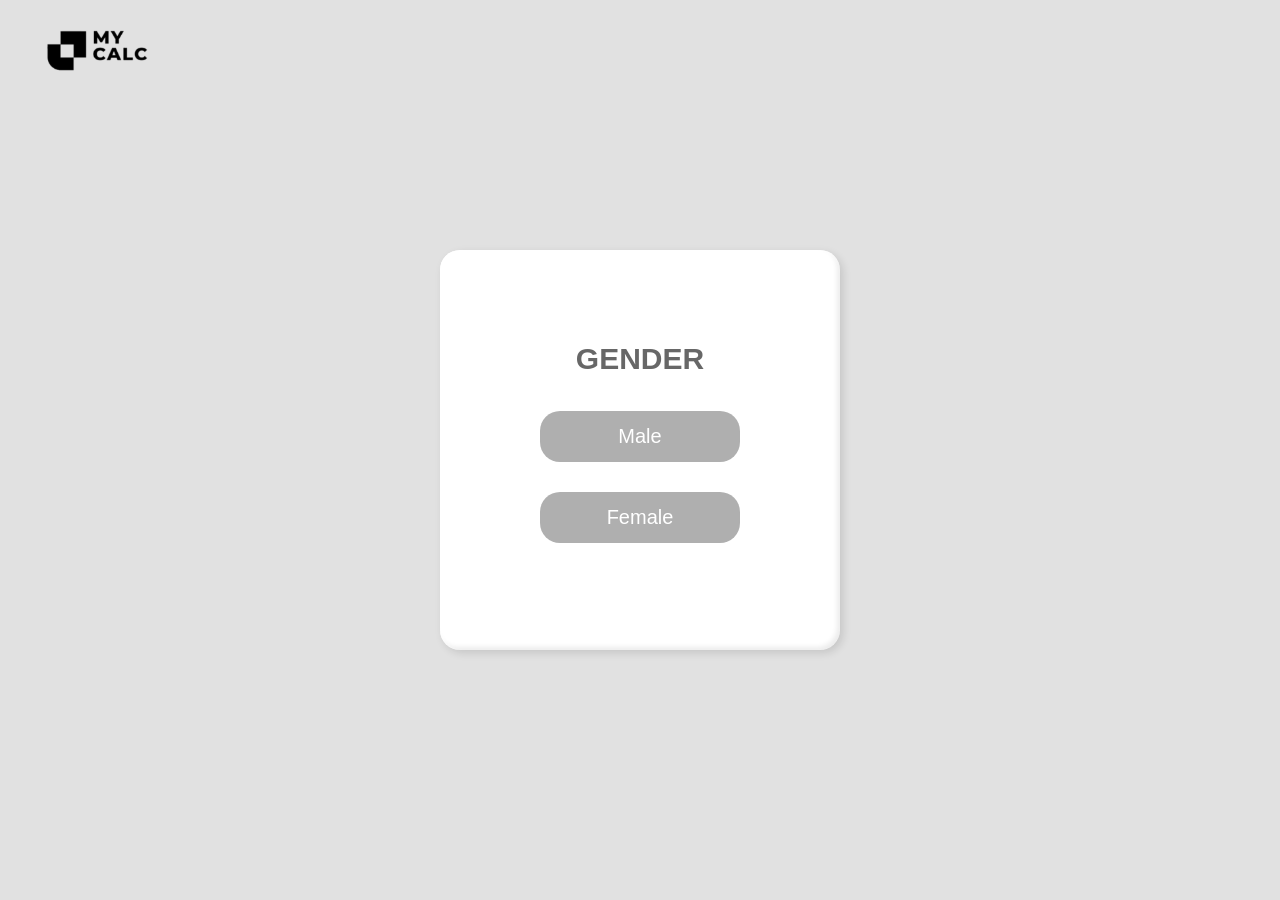
<file: index.html>
<!DOCTYPE html>
<html lang="en">

<head>
    <meta charset="UTF-8">
    <meta name="viewport" content="width=device-width, initial-scale=1.0">
    <link rel="icon" href="images/logo.jpg">
    <link rel="stylesheet" href="gender.css">
    <title>Document</title>
</head>

<body>
    <div>
        <div class="logo">
            <img src="images/logo.png" alt="logo">
        </div>
    </div>
    <div class="gender">
        <h2>GENDER</h2>
        <a href="male.html"><button>Male</button></a>
        <a href="female.html"><button>Female</button></a>
    </div>
</body>

</html>
</file>
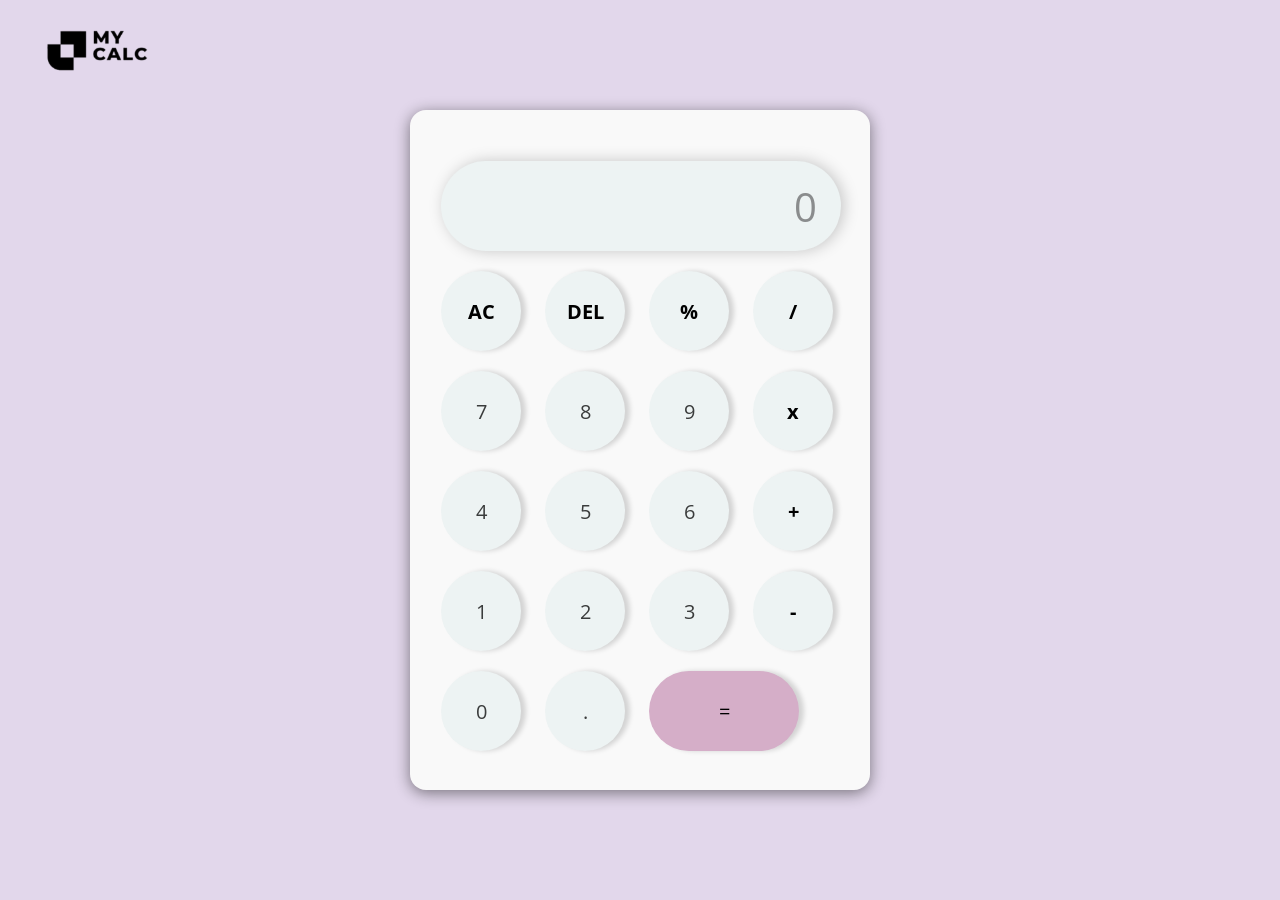
<file: female.html>
<!DOCTYPE html>
<html lang="en">

<head>
    <meta charset="UTF-8">
    <meta name="viewport" content="width=device-width, initial-scale=1.0">
    <title>Calculate - MyCalc</title>
    <link rel="icon" href="images/logo.jpg">
    <link rel="stylesheet" href="style.css">
</head>

<body>
    <div>
        <div class="logo">
            <img src="images/logo.png" alt="logo">
        </div>
    </div>
    <div class="calculate">
        <input type="text" placeholder="0" id="inputBox">
        <div>
            <button class="operator">AC</button>
            <button class="operator">DEL</button>
            <button class="operator">%</button>
            <button class="operator">/</button>
        </div>
        <div>
            <button>7</button>
            <button>8</button>
            <button>9</button>
            <button class="operator">x</button>
        </div>
        <div>
            <button>4</button>
            <button>5</button>
            <button>6</button>
            <button class="operator">+</button>
        </div>
        <div>
            <button>1</button>
            <button>2</button>
            <button>3</button>
            <button class="operator">-</button>
        </div>
        <div>
            <!-- <button>00</button> -->
            <button>0</button>
            <button>.</button>
            <button class="equalBtn">=</button>
        </div>
    </div>

    <script src="script.js"></script>
</body>

</html>
</file>
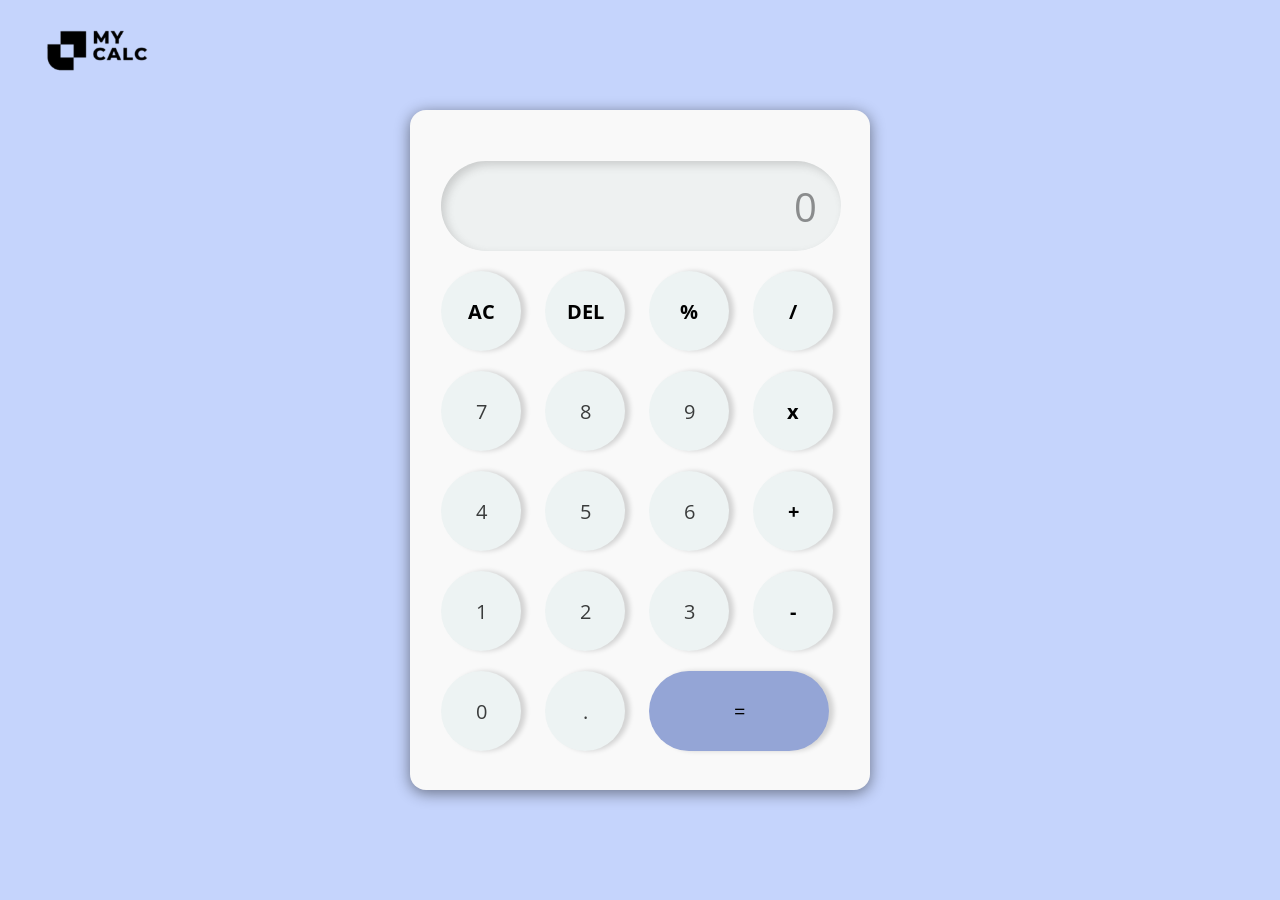
<file: index-male.html>
<!DOCTYPE html>
<html lang="en">

<head>
    <meta charset="UTF-8">
    <meta name="viewport" content="width=device-width, initial-scale=1.0">
    <title>Calculate - MyCalc</title>
    <link rel="icon" href="images/logo.jpg">
    <link rel="stylesheet" href="style-male.css">
</head>

<body>
    <div>
        <div class="logo">
            <img src="images/logo.png" alt="logo">
        </div>
    </div>
    <div class="calculate">
        <input type="text" placeholder="0" id="inputBox">
        <div>
            <button class="operator">AC</button>
            <button class="operator">DEL</button>
            <button class="operator">%</button>
            <button class="operator">/</button>
        </div>
        <div>
            <button>7</button>
            <button>8</button>
            <button>9</button>
            <button class="operator">x</button>
        </div>
        <div>
            <button>4</button>
            <button>5</button>
            <button>6</button>
            <button class="operator">+</button>
        </div>
        <div>
            <button>1</button>
            <button>2</button>
            <button>3</button>
            <button class="operator">-</button>
        </div>
        <div>
            <!-- <button>00</button> -->
            <button>0</button>
            <button>.</button>
            <button class="equalBtn">=</button>
        </div>
    </div>

    <script src="script.js"></script>
</body>

</html>
</file>
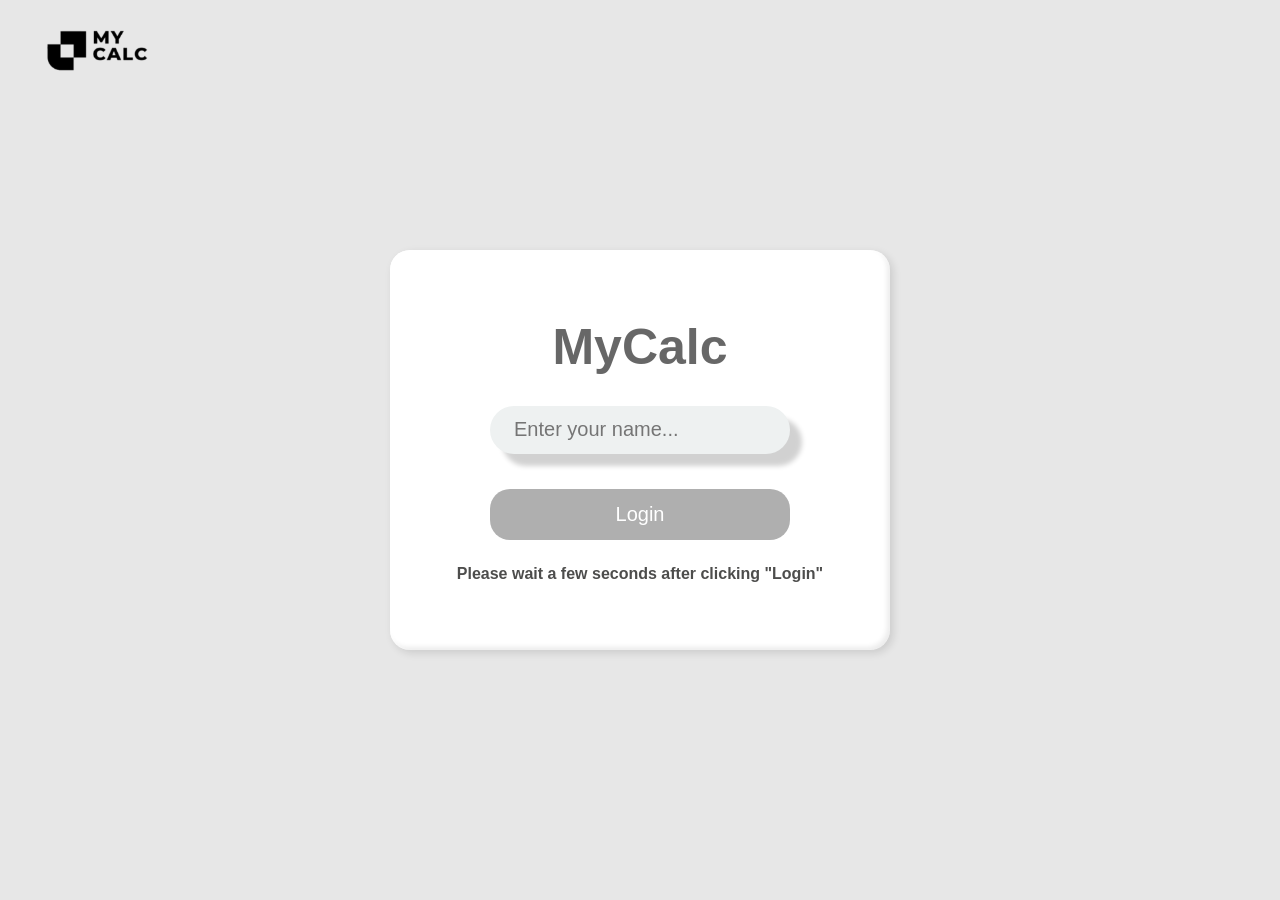
<file: login.html>
<!DOCTYPE html>
<html lang="en">

<head>
    <meta charset="UTF-8">
    <meta name="viewport" content="width=device-width, initial-scale=1.0">
    <title>Document</title>
    <link rel="icon" href="images/logo.jpg">
    <link rel="stylesheet" href="login.css">
</head>

<body class="gender">
    <div>
        <div class="logo">
            <img src="images/logo.png" alt="logo">
        </div>
    </div>
    <!-- style="background: url('images/bg3.jpg') center/cover no-repeat fixed;" -->
    <div class="login">
        <h1>MyCalc</h1>
        <div class="box-user-name">
            <input class="input-user" type="text" id="user-name" placeholder="Enter your name...">
        </div>
        <div class="btn">
            <button onclick="sendData()">Login</button>
        </div>
        <h4 style="color: #3f3f3eec;">Please wait a few seconds after clicking <b>"Login"</b></h4>
            
    </div>

    <script src="login.js"></script>
</body>

</html>
<!-- <video autoplay muted loop playsinline class="background-video">
        <source src="audio/videobg.mp4" type="video/mp4">
    </video>

    <div class="content">
        <h1>Welcome</h1>
    </div> -->
</file>
<file: gender.css>
* {
    margin: 0;
    padding: 0;
    box-sizing: border-box;
    font-family: "Open Sans", sans-serif;
}
body{
    overflow-x: hidden;
    width: 100%;
    height: 100vh;
    display: flex;
    justify-content: center;
    align-items: center;
    background: #46464628;
    position: relative;
}
.logo {
    position: absolute;
    top: -30px;
    left: -20px;
}

.logo img {
    width: 250px;
    /* chỉnh to nhỏ ở đây */
    height: auto;
}
.gender{
    display: flex; 
    flex-direction: column;
    justify-content: center;
    align-items: center;
    border: 1px, solid, black;
    border: none;
    box-shadow: inset 0px 3px 15px #01000079;
    border-radius: 20px;
    padding: 20px;
    width: 400px;
    height: 400px;
    background: rgb(255, 255, 255);
    backdrop-filter: blur(15px);
    -webkit-backdrop-filter: blur(15px);
    /* box-shadow:  0px 8px 32px rgba(0, 0, 0, 0.288); */
    box-shadow:
                inset 2px 2px 4px rgba(255,255,255,0.9),
                inset -3px -3px 5px rgba(0,0,0,0.08),
                3px 3px 8px rgba(0,0,0,0.12);
}
h2{
    color: rgba(0, 0, 0, 0.596);
    font-size: 30px;
    margin-bottom: 20px;
}
button{
    margin: 15px;
    display: block;  /* dễ căn giữa cho "book now" biến phần tử thành một "khối" riêng, chiếm một dòng. */
    width: 200px;
    padding: 14px;
    border: none;
    border-radius: 20px;
    background: #8c8c8cb1;
    color: white;
    font-size: 20px;
    cursor: pointer;
    transition: 0.3s;
    cursor: pointer;
}
a{
     text-decoration: none;
}
button:hover {
    background: #3f3f3e;
    color: #ffffff;
}
</file>
<file: style.css>
@import url('https://fonts.googleapis.com/css2?family=Open+Sans:ital,wght@0,300..800;1,300..800&display=swap');

* {
    margin: 0;
    padding: 0;
    box-sizing: border-box;
    font-family: "Open Sans", sans-serif;
}

body {
    width: 100%;
    height: 100vh;
    display: flex;
    justify-content: center;
    align-items: center;
    background: #e2d7eb;
    overflow-x: hidden;
    position: relative;

    /* background: linear-gradient(#420D19, #F6BAD6, #F1D3DF, #792b3c); */
}

.logo {
    position: absolute;
    top: -30px;
    left: -20px;
}

.logo img {
    width: 250px;
    /* chỉnh to nhỏ ở đây */
    height: auto;
}

.calculate {
    border: 1px, solid, #00000000;
    border-radius: 16px;
    padding: 20px;
    background: #F9F9F9;
    box-shadow: 0px 3px 15px #01000079;
}

input {
    width: 320px;
    height: 80px;
    border: none;
    padding: 24px;
    margin: 10px;
    margin-top: 30px;
    color: #8A8C8D;
    background: #EDF3F3;
    /* background: transparent; */
    font-size: 40px;
    text-align: right;
    border-radius: 50px;
    box-shadow: 3px 0px 15px #00000034;
    cursor: pointer;
    outline: none;
    /* loại bỏ viền khi nhập input */
}

input::placeholder {
    color: #8A8C8D
}

button {
    border: none;
    width: 60px;
    height: 60px;
    margin: 10px;
    border-radius: 50%;
    background: #EDF3F3;
    color: rgba(8, 8, 8, 0.781);
    font-size: 20px;
    box-shadow: 5px 0px 5px #00000027;
    cursor: pointer;
}

button:hover {
    background: #dda1af;
    color: #ffffff;
}

.equalBtn {
    background: #D5AEC8;
    color: black;
    width: 150px;
    border-radius: 40px;

}

.operator {
    color: black;
    font-weight: bold
}

@media only screen and (min-width: 769px) {
    .calculate{
        width: 460px;
        height: 680px;
    }
    input{
        width: 400px;
        height: 90px;
    }
    button{
        width: 80px;
        height: 80px;
        margin: 10px;
    }
}
@media only screen and (max-width: 426px){
    .calculate{
        margin-top: 30px;
        width: 380px;
        height: 570px;
    }
    input{
        width: 300px;
        height: 70px;
    }
    button{
        width: 55px;
        height: 55px;
        margin: 10px;
    }
}
</file>
<file: style-male.css>
@import url('https://fonts.googleapis.com/css2?family=Open+Sans:ital,wght@0,300..800;1,300..800&display=swap');

* {
    margin: 0;
    padding: 0;
    box-sizing: border-box;
    font-family: "Open Sans", sans-serif;
}

body {
    width: 100%;
    height: 100vh;
    display: flex;
    justify-content: center;
    align-items: center;
    background: #c5d4fc;
    overflow-x: hidden;
    position: relative;

    /* background: linear-gradient(#420D19, #F6BAD6, #F1D3DF, #792b3c); */
}

.logo {
    position: absolute;
    top: -30px;
    left: -20px;
}

.logo img {
    width: 250px;
    /* chỉnh to nhỏ ở đây */
    height: auto;
}

.calculate {
    border: 1px, solid, #00000000;
    border-radius: 16px;
    padding: 20px;
    background: #F9F9F9;
    box-shadow: 0px 3px 15px #01000079;
}

input {
    width: 320px;
    height: 80px;
    border: none;
    padding: 24px;
    margin: 10px;
    margin-top: 30px;
    color: #8A8C8D;
    background: #eef1f1;
    /* background: transparent; */
    font-size: 40px;
    text-align: right;
    border-radius: 50px;
    box-shadow: inset 4px 4px 8px #5e5e5e3d;
    cursor: pointer;
    outline: none;
    /* loại bỏ viền khi nhập input */
}

input::placeholder {
    color: #8A8C8D
}

button {
    border: none;
    width: 60px;
    height: 60px;
    margin: 10px;
    border-radius: 50%;
    background: #EDF3F3;
    color: rgba(8, 8, 8, 0.781);
    font-size: 20px;
    box-shadow: 5px 0px 5px #00000027;
    cursor: pointer;
}

button:hover {
    background: #798dc9;
    color: #ffffff;
}

.equalBtn {
    background: #94a5d6;
    color: black;
    width: 150px;
    border-radius: 40px;

}

.operator {
    color: black;
    font-weight: bold
}

@media only screen and (min-width: 769px) {
    .calculate{
        width: 460px;
        height: 680px;
    }
    input{
        width: 400px;
        height: 90px;
    }
    button{
        width: 80px;
        height: 80px;
        margin: 10px;
    }
    .equalBtn{
        width: 180px;
    }
}
@media only screen and (max-width: 426px){
    .calculate{
        margin-top: 30px;
        width: 380px;
        height: 570px;
    }
    input{
        width: 300px;
        height: 70px;
    }
    button{
        width: 55px;
        height: 55px;
        margin: 10px;
    }
}




/* .background-video {
    position: fixed;
    top: 0;
    left: 0;
    width: 100%;
    height: 100%;
    object-fit: cover;
    z-index: -1;
}

.content {
    position: relative;
    z-index: 1;
    color: white;
    text-align: center;
    top: 50%;
    transform: translateY(-50%);
} */
</file>
<file: login.css>
* {
    margin: 0;
    padding: 0;
    box-sizing: border-box;
    font-family: "Open Sans", sans-serif;
}
body{
    overflow-x: hidden;
    width: 100%;
    height: 100vh;
    display: flex;
    justify-content: center;
    align-items: center;
    background: #6c6c6c28;
    position: relative;
}
.logo {
    position: absolute;
    top: -30px;
    left: -20px;
}

.logo img {
    width: 250px;
    /* chỉnh to nhỏ ở đây */
    height: auto;
}
.login{
    display: flex; 
    flex-direction: column;
    justify-content: center;
    align-items: center;
    border: 1px, solid, black;
    border: none;
    box-shadow: inset 0px 3px 15px #01000079;
    border-radius: 20px;
    padding: 20px;
    width: 500px;
    height: 400px;
    background: rgb(255, 255, 255);
    backdrop-filter: blur(15px);
    -webkit-backdrop-filter: blur(15px);
    /* box-shadow:  0px 8px 32px rgba(0, 0, 0, 0.288); */
    box-shadow:
                inset 2px 2px 4px rgba(255,255,255,0.9),
                inset -3px -3px 5px rgba(0,0,0,0.08),
                3px 3px 8px rgba(0,0,0,0.12);
    
}
input {
    width: 300px;
    height: 35px;
    border: none;
    padding: 24px;
    margin: 10px;
    margin-top: 30px;
    color: #8A8C8D;
    background: #eef1f1;
    /* background: transparent; */
    font-size: 20px;
    border-radius: 50px;
    box-shadow:
                12px 12px 5px rgba(0,0,0,0.18),
                -10px -10px 20px rgba(255,255,255,0.9);
    /* box-shadow: inset -10px -10px 25px 0 #FFFFFF 90%;
    box-shadow: inset 4px 4px 8px #5e5e5e01; */

    cursor: pointer;
    outline: none;
    /* loại bỏ viền khi nhập input */
}
input::placeholder{
    font-size: 20px;
    text-align: left;

}
button{
    margin: 25px;
    display: block;  /* dễ căn giữa cho "book now" biến phần tử thành một "khối" riêng, chiếm một dòng. */
    width: 300px;
    padding: 14px;
    border: none;
    border-radius: 20px;
    background: #8c8c8cb1;
    color: white;
    font-size: 20px;
    cursor: pointer;
    transition: 0.3s;
    cursor: pointer;
}
button:hover {
    background: #3f3f3e;
    color: #ffffff;
}

h1{
    color: rgba(0, 0, 0, 0.596);
    font-size: 50px;
}
@media only screen and (max-width: 430px){
    .login{
        width: 370px;
    }
    .login h4{
        font-size: 15px;
        text-align: center;
    }

}
</file>
